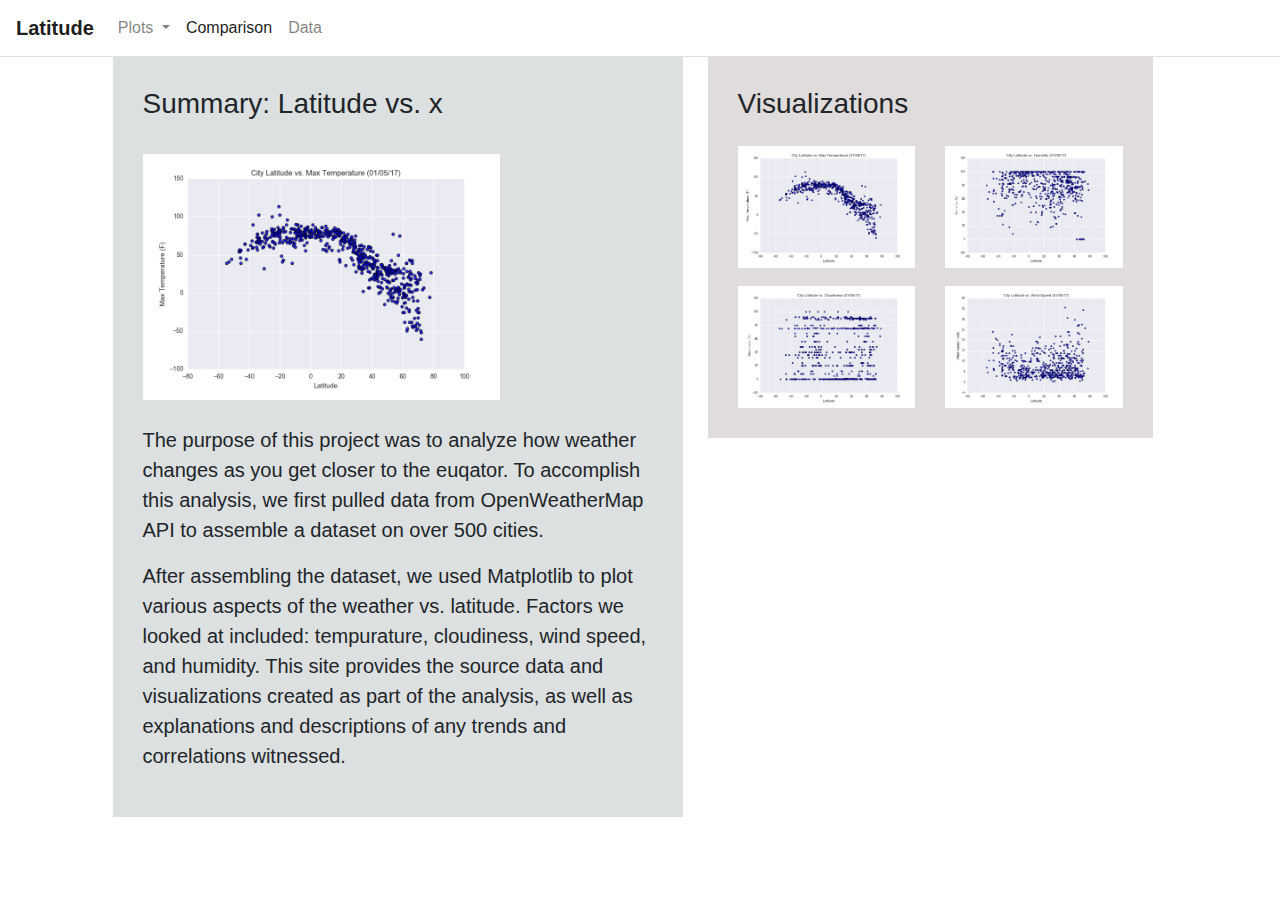
<file: Unit 10 - Web/index.html>
<!DOCTYPE html>
<html lang="en">

<head>
  <meta charset="UTF-8">
  <title>Landing Page</title>
  <link rel="stylesheet" href="https://stackpath.bootstrapcdn.com/bootstrap/4.3.1/css/bootstrap.min.css" integrity="sha384-ggOyR0iXCbMQv3Xipma34MD+dH/1fQ784/j6cY/iJTQUOhcWr7x9JvoRxT2MZw1T" crossorigin="anonymous">
  <link rel="stylesheet" href="style.css" media="screen">
</head>

<body>
  <nav class="navbar navbar-expand-md navbar-light border-bottom" id="nav-change">

    <a class="navbar-brand" href="index.html">
      <strong>Latitude</strong>
    </a>
    <button class="navbar-toggler" type="button" data-toggle="collapse" data-target="#navbarsExample07" aria-controls="navbarsExample07" aria-expanded="false" aria-label="Toggle navigation">
      <span class="navbar-toggler-icon"></span>
    </button>

    <div class="collapse navbar-collapse">
      <ul class="navbar-nav mr-auto">

        <li class="nav-item dropdown">
          <a class="nav-link dropdown-toggle" href="#" id="navbarDropdown" role="button" data-toggle="dropdown" aria-haspopup="true" aria-expanded="false">
            Plots
          </a>
          <div class="dropdown-menu" aria-labelledby="navbarDropdown">
            <a class="dropdown-item" href="max_tempurature.html">Max Tempurature</a>
            <a class="dropdown-item" href="humidity.html">Humidity</a>
            <a class="dropdown-item" href="cloudiness.html">Cloudiness</a>
            <a class="dropdown-item" href="wind_speed.html">Wind Speed</a>
          </div>
        </li>
        <li class="nav-item active" >
          <a class="nav-link" href="comparison.html">Comparison</a>
        </li>
        <li class="nav-item" >
          <a class="nav-link" href="data.html">Data</a>
        </li>
      </ul>
    </div>
  </nav>

  <div class="container">
    <div class="row justify-content-center">
      <div class="col-xs-6 col-sm-6 col-md-6" id="introduction">
        <div class="textbox">
          <h3 class="display-9">Summary: Latitude vs. x</h3>
        </div>
        <div class="textbox">
          <img src="Resources/assets/images/Fig1.png" id="summary_fig">
          <p class="lead">The purpose of this project was to analyze how weather changes as you get closer to the euqator. To accomplish this analysis, we first pulled data from OpenWeatherMap API to assemble a dataset on over 500 cities.</p>
          <p class="lead">After assembling the dataset, we used Matplotlib to plot various aspects of the weather vs. latitude. Factors we looked at included: tempurature, cloudiness, wind speed, and humidity. This site provides the source data and visualizations created as part of the analysis, as well as explanations and descriptions of any trends and correlations witnessed.</p>
        </div>
      </div>

      <div class="col-xs-5 col-sm-5 col-md-5">
        <div id="visualizations">
          <div class="textbox">
            <h3 class="display-9">Visualizations</h3>
          </div>
          <div class="row justify-content-md-center">
            <div class="col-xs-6 col-sm-6 col-md-6">
              <a href="max_tempurature.html">
                <img src="Resources/assets/images/Fig1.png">
              </a>
            </div>
            <div class="col-xs-6 col-sm-6 col-md-6">
              <a href="humidity.html">
                <img src="Resources/assets/images/Fig2.png">
              </a>
            </div>
          </div>
          <div class="row justify-content-md-center">
            <div class="col-xs-6 col-sm-6 col-md-6">
              <a href="cloudiness.html">
                <img src="Resources/assets/images/Fig3.png">
              </a>
            </div>
            <div class="col-xs-6 col-sm-6 col-md-6">
              <a href="wind_speed.html">
                <img src="Resources/assets/images/Fig4.png">
              </a>
            </div>
          </div>
        </div>
      </div>
    </div>
  </div>

<script src="https://code.jquery.com/jquery-3.3.1.slim.min.js" integrity="sha384-q8i/X+965DzO0rT7abK41JStQIAqVgRVzpbzo5smXKp4YfRvH+8abtTE1Pi6jizo" crossorigin="anonymous"></script>
<script src="https://cdnjs.cloudflare.com/ajax/libs/popper.js/1.14.7/umd/popper.min.js" integrity="sha384-UO2eT0CpHqdSJQ6hJty5KVphtPhzWj9WO1clHTMGa3JDZwrnQq4sF86dIHNDz0W1" crossorigin="anonymous"></script>
<script src="https://stackpath.bootstrapcdn.com/bootstrap/4.3.1/js/bootstrap.min.js" integrity="sha384-JjSmVgyd0p3pXB1rRibZUAYoIIy6OrQ6VrjIEaFf/nJGzIxFDsf4x0xIM+B07jRM" crossorigin="anonymous"></script>

</body>

</html>
</file>
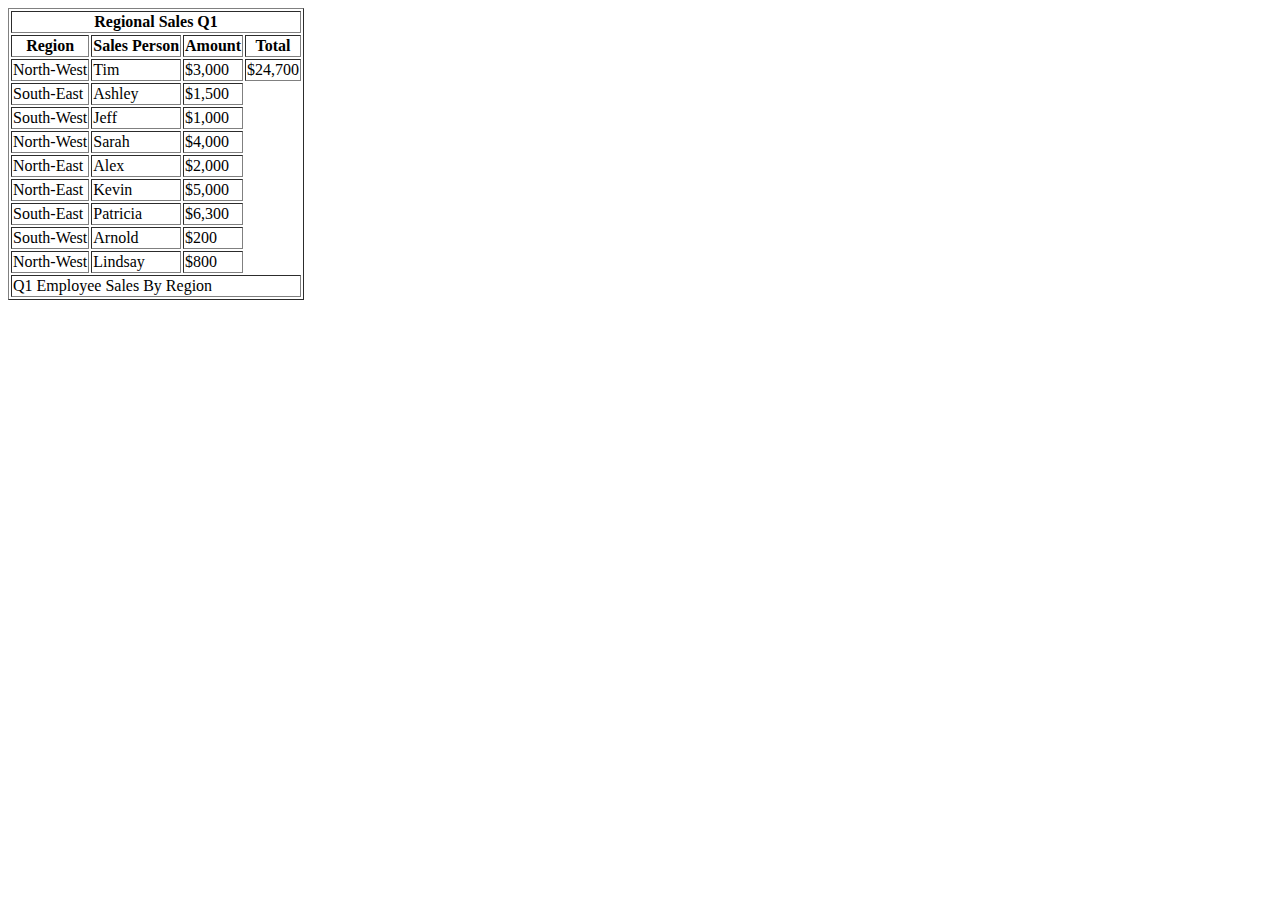
<file: Unit 10 - Web/Class Activities/Class 1/06-Stu_WorkingWithTables/Solved/index.html>
<!DOCTYPE html>
<html lang="en">

<head>
  <meta charset="UTF-8">
  <title>Regional Sales Q1</title>
</head>

<body>
  <table border="1">
    <thead>
      <tr>
        <th colspan="4">Regional Sales Q1</th>
      </tr>
      <tr>
        <th>Region</th>
        <th>Sales Person</th>
        <th>Amount</th>
        <th>Total</th>
      </tr>
    </thead>
    <tbody>
      <tr>
        <td>North-West</td>
        <td>Tim</td>
        <td>$3,000</td>
        <td>$24,700</td>
      </tr>
      <tr>
        <td>South-East</td>
        <td>Ashley</td>
        <td>$1,500</td>
      </tr>
      <tr>
        <td>South-West</td>
        <td>Jeff</td>
        <td>$1,000</td>
      </tr>
      <tr>
        <td>North-West</td>
        <td>Sarah</td>
        <td>$4,000</td>
      </tr>
      <tr>
        <td>North-East</td>
        <td>Alex</td>
        <td>$2,000</td>
      </tr>
      <tr>
        <td>North-East</td>
        <td>Kevin</td>
        <td>$5,000</td>
      </tr>
      <tr>
        <td>South-East</td>
        <td>Patricia</td>
        <td>$6,300</td>
      </tr>
      <tr>
        <td>South-West</td>
        <td>Arnold</td>
        <td>$200</td>
      </tr>
      <tr>
        <td>North-West</td>
        <td>Lindsay</td>
        <td>$800</td>
      </tr>
    </tbody>
    <tfoot>
      <tr>
        <td colspan="4">Q1 Employee Sales By Region</td>
      </tr>
    </tfoot>
  </table>
</body>

</html>
</file>
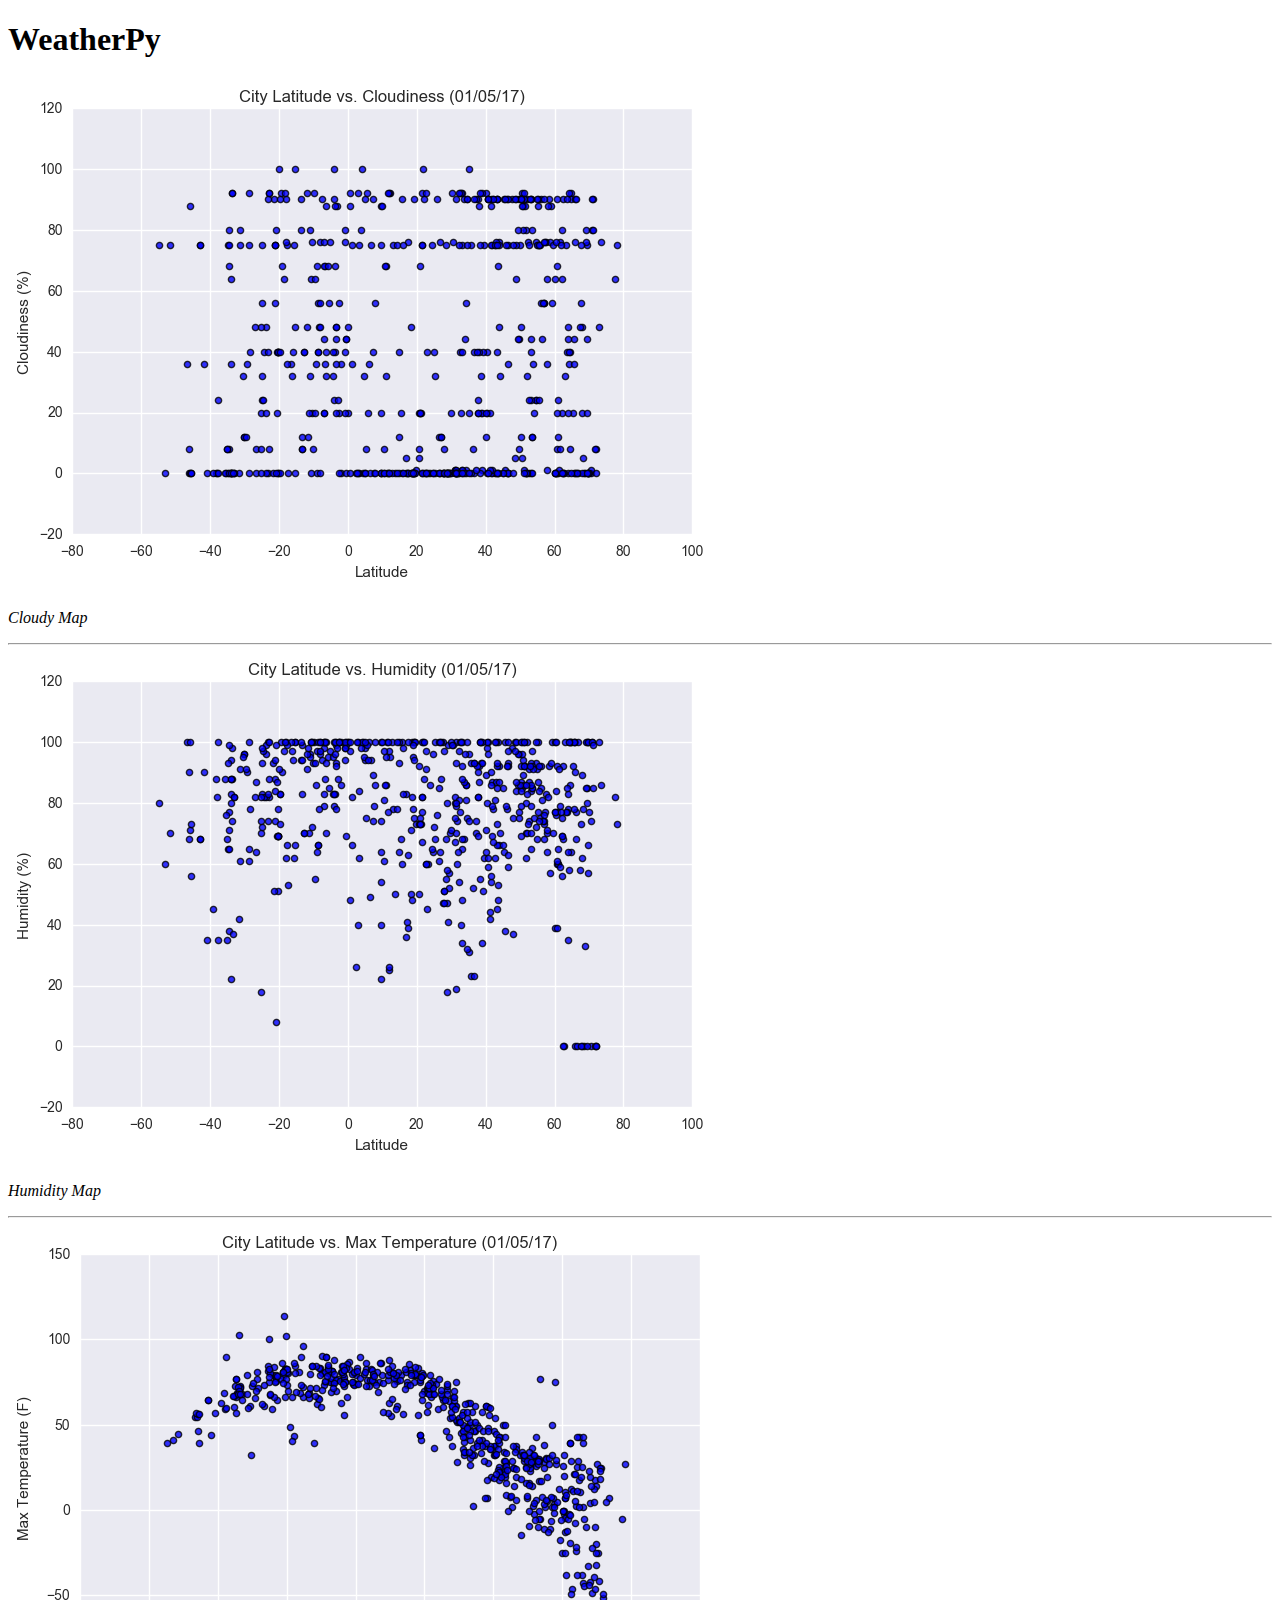
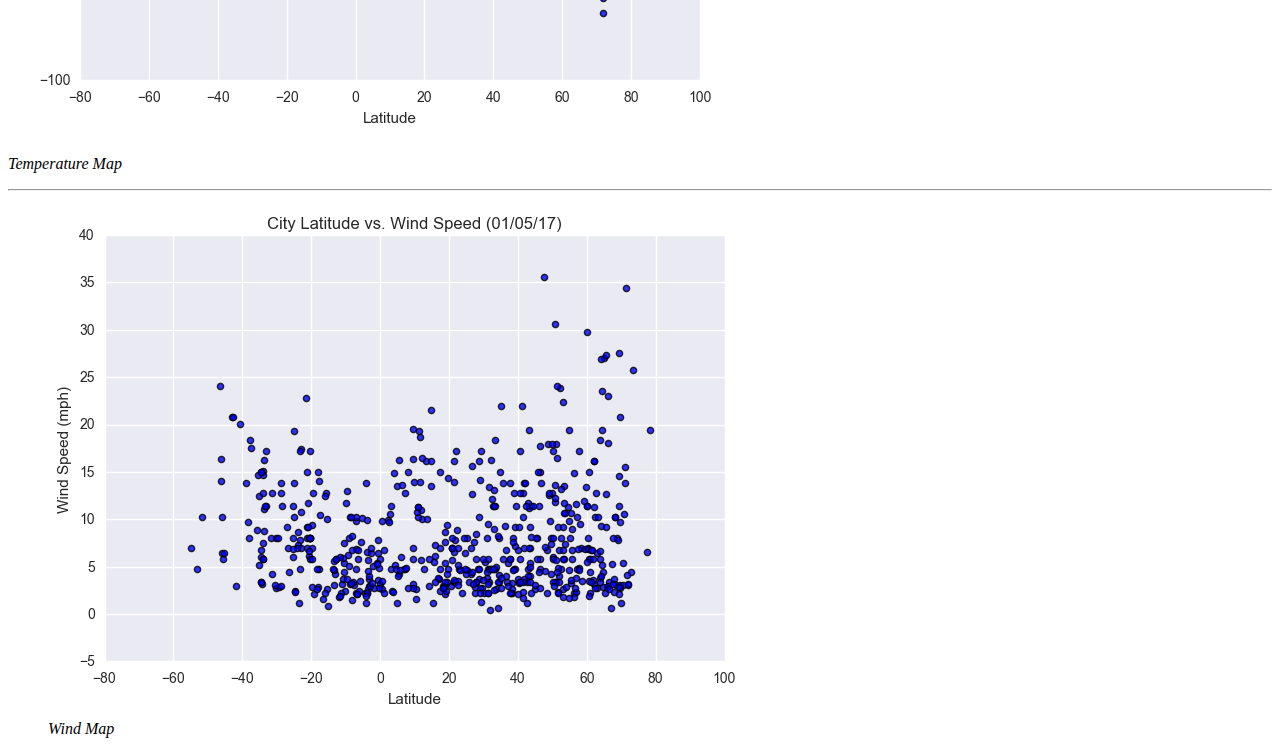
<file: Unit 10 - Web/Class Activities/Class 1/07-Stu_ImageAndLinks/Solved/index.html>
<!DOCTYPE html>
<html lang="en">

<head>
  <meta charset="UTF-8">
  <title>WeatherPy</title>
</head>

<body>
  <section>
    <h1>WeatherPy</h1>
    <article>
    <a target="_blank" href="assets/images/cloudymap.png">
      <img src="assets/images/cloudymap.png" alt="Cloudy Map">
    </a>
    <p><em>Cloudy Map</em></p>
    </article>
    <hr>
    <article>
    <a target="_blank" href="assets/images/humiditymap.png">
    <img src="assets/images/humiditymap.png" alt="Humidity Map">
    </a>
    <p><em>Humidity Map</em></p>
    </article>
    <hr>
    <article>
      <a href="assets/images/temperaturemap.png">
      <img target="_blank" src="assets/images/temperaturemap.png" alt="Tempurature Map">
      </a>
      <p><em>Temperature Map</em></p>
    </article>
    <hr>
    <!-- an example using figure/ficaption -->
    <figure>
      <a target="_blank" href="assets/images/windmap.png">
      <img src="assets/images/windmap.png" alt="Wind Map">
      </a>
      <figcaption><em>Wind Map</em></figcaption>
    </figure>
  </section>
</body>

</html>
</file>
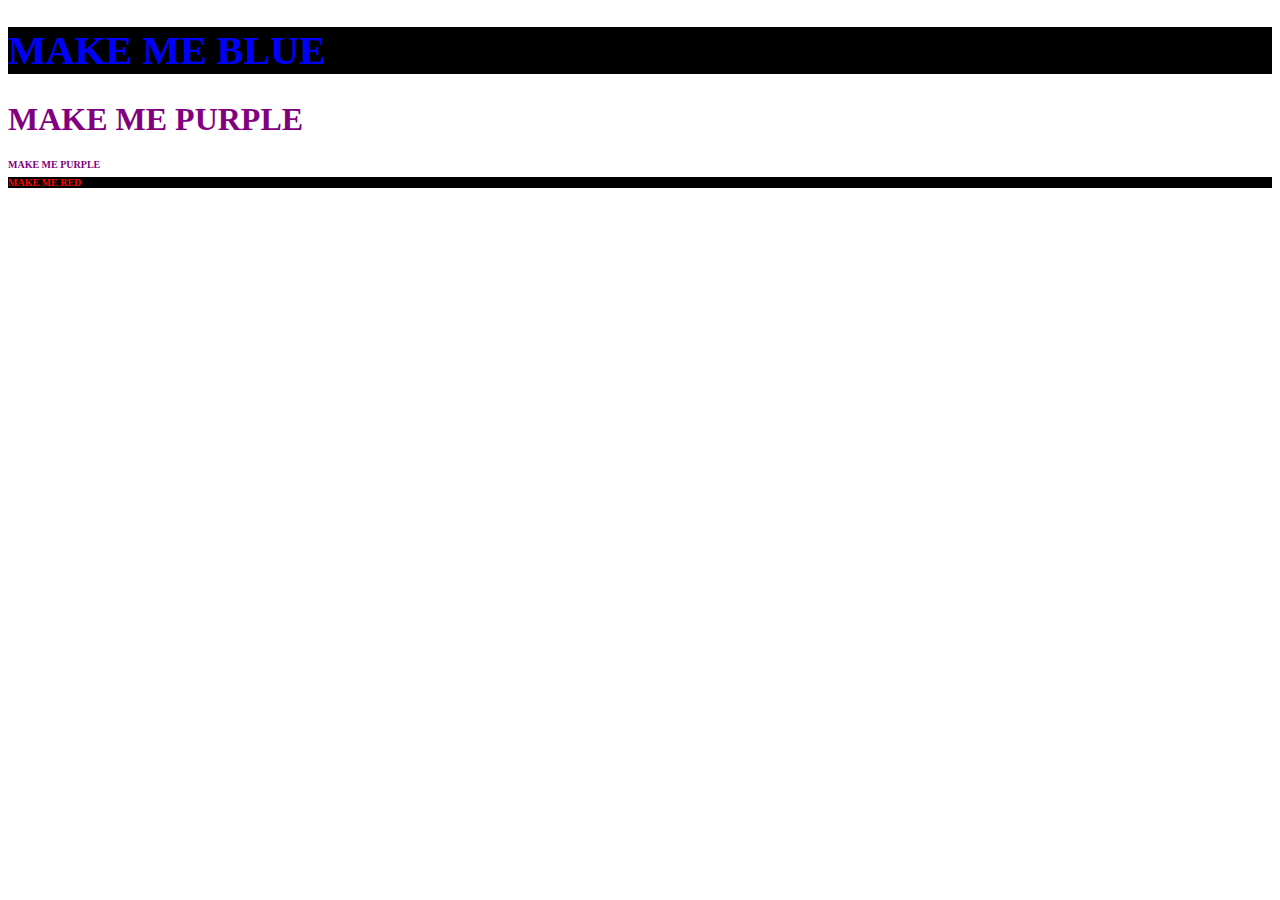
<file: Unit 10 - Web/Class Activities/Class 2/06-Stu_TargetedCSS/Solved/index.html>
<!DOCTYPE html>
<html lang="en-us">
<head>
  <meta charset="UTF-8">
	<title>Targeted CSS</title>
	<link rel="stylesheet" type="text/css" href="style.css">
</head>
<body>

<h1 id="big-font" class="back-black">MAKE ME BLUE</h1>

<h1 id="bold-font" class="purple">MAKE ME PURPLE</h1>
<h1 class="purple small-font">MAKE ME PURPLE</h1>

<h1 id="red" class="back-black small-font">MAKE ME RED</h1>

</body>
</html>
</file>
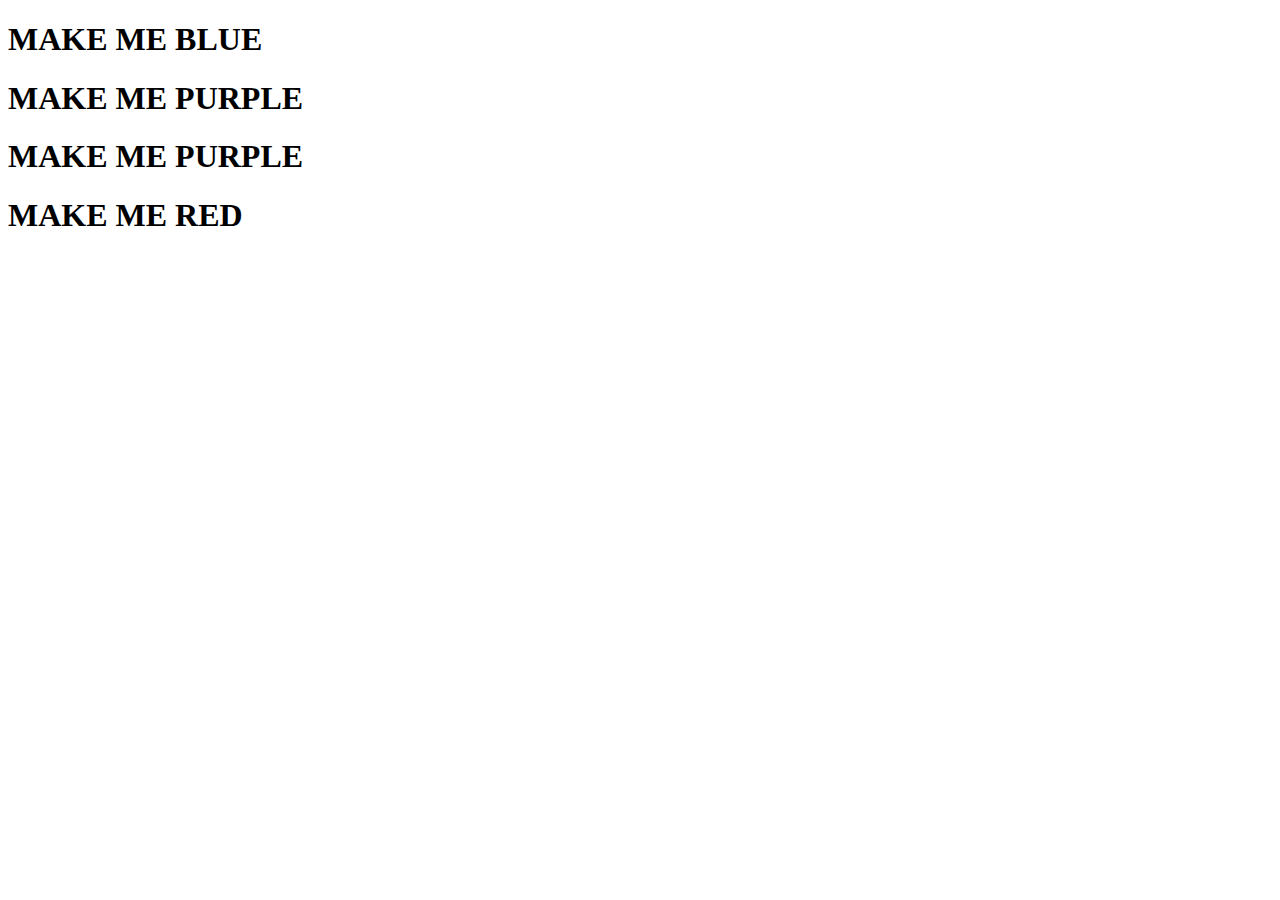
<file: Unit 10 - Web/Class Activities/Class 2/06-Stu_TargetedCSS/Unsolved/index.html>
<!DOCTYPE html>
<html lang="en-us">
<head>
  <meta charset="UTF-8">
  <title>Targeted CSS</title>
</head>
<body>

<h1>MAKE ME BLUE</h1>

<h1>MAKE ME PURPLE</h1>
<h1>MAKE ME PURPLE</h1>

<h1>MAKE ME RED</h1>

</body>
</html>
</file>
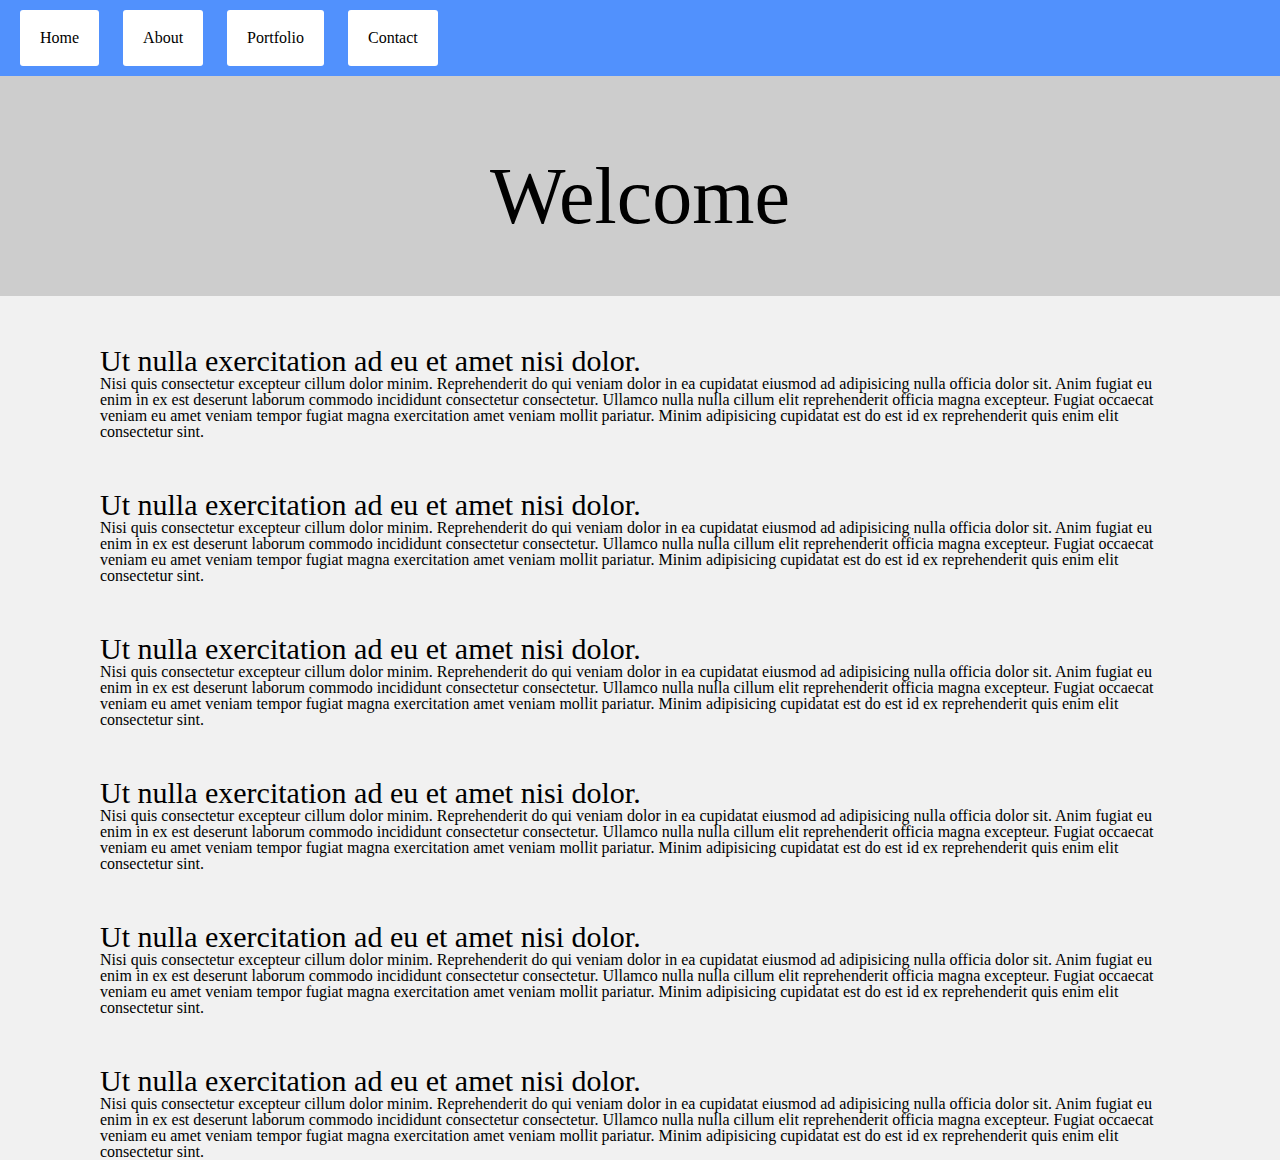
<file: Unit 10 - Web/Class Activities/Class 3/01-Stu_ReviewActivity/Solved/index.html>
<!DOCTYPE html>
<html lang="en">

<head>
  <meta charset="UTF-8">
  <title>CSS Review</title>
  <link rel="stylesheet" href="reset.css">
  <link rel="stylesheet" href="styles.css">
</head>

<body>

  <div class="container">
    <nav class="navbar">
      <ul>
        <li>
          <a href="#">Home</a>
        </li>
        <li>
          <a href="#">About</a>
        </li>
        <li>
          <a href="#">Portfolio</a>
        </li>
        <li>
          <a href="#">Contact</a>
        </li>
      </ul>
    </nav>
    <header class="header">
      <h1>Welcome</h1>
    </header>
    <main>
      <section class="posts">
        <article class="post">
          <h3>Ut nulla exercitation ad eu et amet nisi dolor.</h3>
          <p>Nisi quis consectetur excepteur cillum dolor minim. Reprehenderit do qui veniam dolor in ea cupidatat eiusmod ad adipisicing nulla officia dolor sit. Anim fugiat eu enim in ex est deserunt laborum commodo incididunt consectetur consectetur.
            Ullamco nulla nulla cillum elit reprehenderit officia magna excepteur. Fugiat occaecat veniam eu amet veniam tempor fugiat magna exercitation amet veniam mollit pariatur. Minim adipisicing cupidatat est do est id ex reprehenderit quis enim
            elit consectetur sint.
          </p>
        </article>
        <article class="post">
          <h3>Ut nulla exercitation ad eu et amet nisi dolor.</h3>
          <p>Nisi quis consectetur excepteur cillum dolor minim. Reprehenderit do qui veniam dolor in ea cupidatat eiusmod ad adipisicing nulla officia dolor sit. Anim fugiat eu enim in ex est deserunt laborum commodo incididunt consectetur consectetur.
            Ullamco nulla nulla cillum elit reprehenderit officia magna excepteur. Fugiat occaecat veniam eu amet veniam tempor fugiat magna exercitation amet veniam mollit pariatur. Minim adipisicing cupidatat est do est id ex reprehenderit quis enim
            elit consectetur sint.
          </p>
        </article>
        <article class="post">
          <h3>Ut nulla exercitation ad eu et amet nisi dolor.</h3>
          <p>Nisi quis consectetur excepteur cillum dolor minim. Reprehenderit do qui veniam dolor in ea cupidatat eiusmod ad adipisicing nulla officia dolor sit. Anim fugiat eu enim in ex est deserunt laborum commodo incididunt consectetur consectetur.
            Ullamco nulla nulla cillum elit reprehenderit officia magna excepteur. Fugiat occaecat veniam eu amet veniam tempor fugiat magna exercitation amet veniam mollit pariatur. Minim adipisicing cupidatat est do est id ex reprehenderit quis enim
            elit consectetur sint.
          </p>
        </article>
        <article class="post">
          <h3>Ut nulla exercitation ad eu et amet nisi dolor.</h3>
          <p>Nisi quis consectetur excepteur cillum dolor minim. Reprehenderit do qui veniam dolor in ea cupidatat eiusmod ad adipisicing nulla officia dolor sit. Anim fugiat eu enim in ex est deserunt laborum commodo incididunt consectetur consectetur.
            Ullamco nulla nulla cillum elit reprehenderit officia magna excepteur. Fugiat occaecat veniam eu amet veniam tempor fugiat magna exercitation amet veniam mollit pariatur. Minim adipisicing cupidatat est do est id ex reprehenderit quis enim
            elit consectetur sint.
          </p>
        </article>
        <article class="post">
          <h3>Ut nulla exercitation ad eu et amet nisi dolor.</h3>
          <p>Nisi quis consectetur excepteur cillum dolor minim. Reprehenderit do qui veniam dolor in ea cupidatat eiusmod ad adipisicing nulla officia dolor sit. Anim fugiat eu enim in ex est deserunt laborum commodo incididunt consectetur consectetur.
            Ullamco nulla nulla cillum elit reprehenderit officia magna excepteur. Fugiat occaecat veniam eu amet veniam tempor fugiat magna exercitation amet veniam mollit pariatur. Minim adipisicing cupidatat est do est id ex reprehenderit quis enim
            elit consectetur sint.
          </p>
        </article>
        <article class="post">
          <h3>Ut nulla exercitation ad eu et amet nisi dolor.</h3>
          <p>Nisi quis consectetur excepteur cillum dolor minim. Reprehenderit do qui veniam dolor in ea cupidatat eiusmod ad adipisicing nulla officia dolor sit. Anim fugiat eu enim in ex est deserunt laborum commodo incididunt consectetur consectetur.
            Ullamco nulla nulla cillum elit reprehenderit officia magna excepteur. Fugiat occaecat veniam eu amet veniam tempor fugiat magna exercitation amet veniam mollit pariatur. Minim adipisicing cupidatat est do est id ex reprehenderit quis enim
            elit consectetur sint.
          </p>
        </article>
      </section>
    </main>
  </div>
  
</body>

</html>
</file>
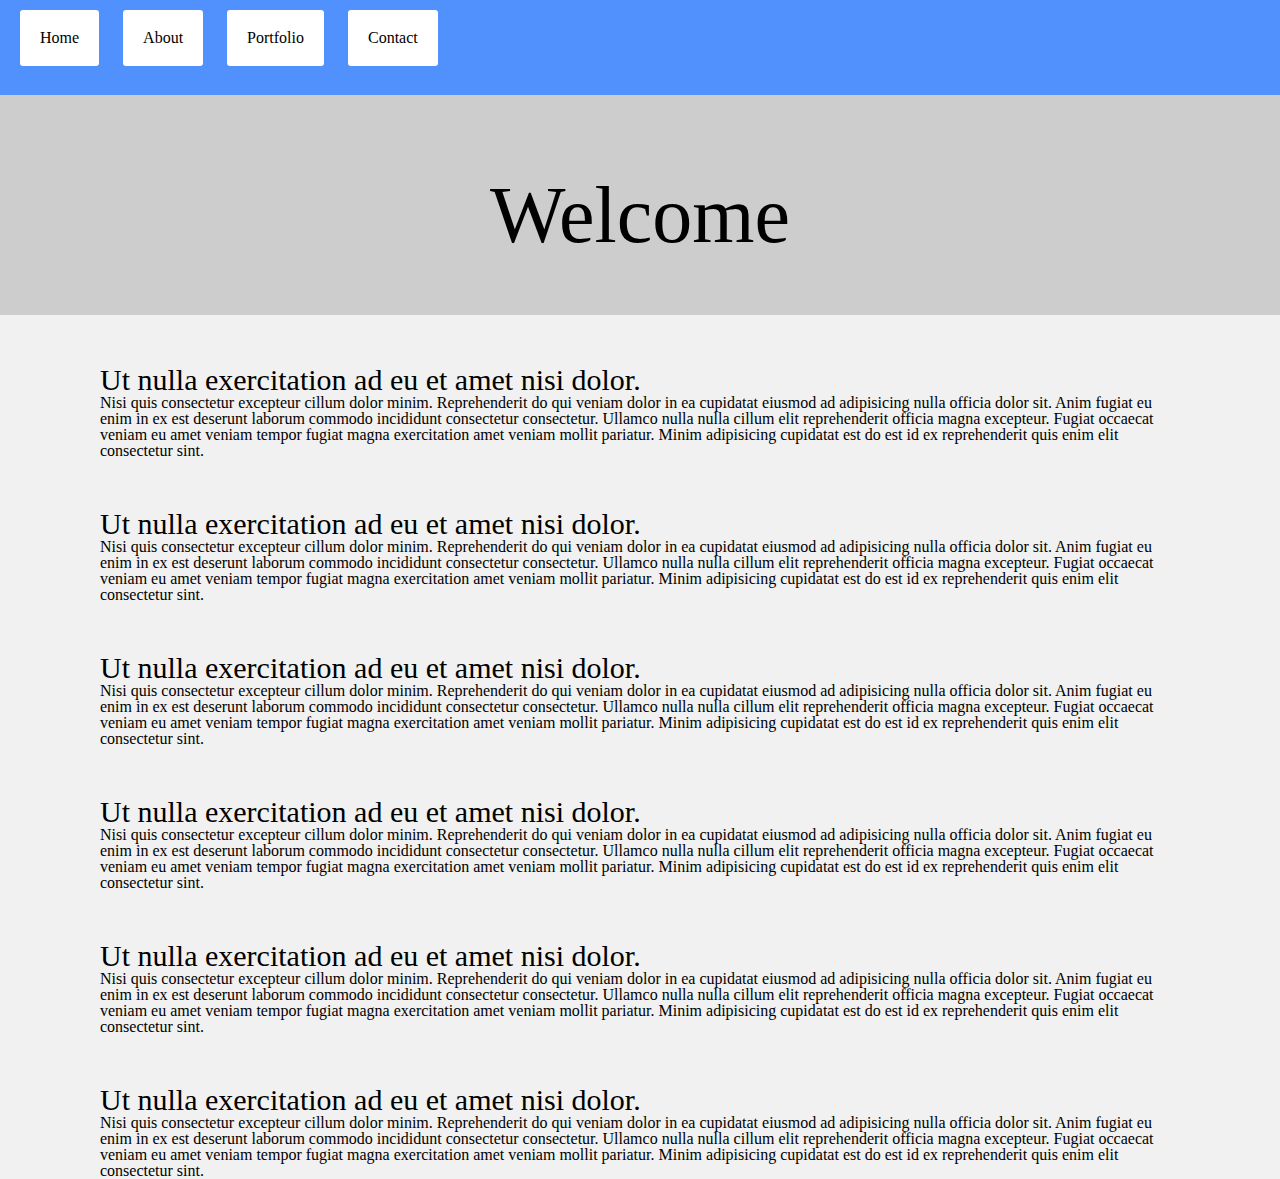
<file: Unit 10 - Web/Class Activities/Class 3/04-Stu_MediaQueries/Solved/index.html>
<!DOCTYPE html>
<html lang="en">

<head>
  <meta charset="UTF-8">
  <title>CSS Review</title>
  <link rel="stylesheet" href="reset.css">
  <link rel="stylesheet" href="styles.css">
</head>

<body>

  <div class="container">
    <nav class="navbar">
      <ul>
        <li>
          <a href="#">Home</a>
        </li>
        <li>
          <a href="#">About</a>
        </li>
        <li>
          <a href="#">Portfolio</a>
        </li>
        <li>
          <a href="#">Contact</a>
        </li>
      </ul>
      <select id="nav-select">
        <option value="home">Home</option>
        <option value="about">About</option>
        <option value="portfolio">Portfolio</option>
        <option value="contact">Contact</option>
      </select>
      <div class="clearfix"></div>
    </nav>
    <header class="header">
      <h1>Welcome</h1>
    </header>
    <main>
      <section class="posts">
        <article class="post">
          <h3>Ut nulla exercitation ad eu et amet nisi dolor.</h3>
          <p>Nisi quis consectetur excepteur cillum dolor minim. Reprehenderit do qui veniam dolor in ea cupidatat eiusmod ad adipisicing nulla officia dolor sit. Anim fugiat eu enim in ex est deserunt laborum commodo incididunt consectetur consectetur.
            Ullamco nulla nulla cillum elit reprehenderit officia magna excepteur. Fugiat occaecat veniam eu amet veniam tempor fugiat magna exercitation amet veniam mollit pariatur. Minim adipisicing cupidatat est do est id ex reprehenderit quis enim
            elit consectetur sint.
          </p>
        </article>
        <article class="post">
          <h3>Ut nulla exercitation ad eu et amet nisi dolor.</h3>
          <p>Nisi quis consectetur excepteur cillum dolor minim. Reprehenderit do qui veniam dolor in ea cupidatat eiusmod ad adipisicing nulla officia dolor sit. Anim fugiat eu enim in ex est deserunt laborum commodo incididunt consectetur consectetur.
            Ullamco nulla nulla cillum elit reprehenderit officia magna excepteur. Fugiat occaecat veniam eu amet veniam tempor fugiat magna exercitation amet veniam mollit pariatur. Minim adipisicing cupidatat est do est id ex reprehenderit quis enim
            elit consectetur sint.
          </p>
        </article>
        <article class="post">
          <h3>Ut nulla exercitation ad eu et amet nisi dolor.</h3>
          <p>Nisi quis consectetur excepteur cillum dolor minim. Reprehenderit do qui veniam dolor in ea cupidatat eiusmod ad adipisicing nulla officia dolor sit. Anim fugiat eu enim in ex est deserunt laborum commodo incididunt consectetur consectetur.
            Ullamco nulla nulla cillum elit reprehenderit officia magna excepteur. Fugiat occaecat veniam eu amet veniam tempor fugiat magna exercitation amet veniam mollit pariatur. Minim adipisicing cupidatat est do est id ex reprehenderit quis enim
            elit consectetur sint.
          </p>
        </article>
        <article class="post">
          <h3>Ut nulla exercitation ad eu et amet nisi dolor.</h3>
          <p>Nisi quis consectetur excepteur cillum dolor minim. Reprehenderit do qui veniam dolor in ea cupidatat eiusmod ad adipisicing nulla officia dolor sit. Anim fugiat eu enim in ex est deserunt laborum commodo incididunt consectetur consectetur.
            Ullamco nulla nulla cillum elit reprehenderit officia magna excepteur. Fugiat occaecat veniam eu amet veniam tempor fugiat magna exercitation amet veniam mollit pariatur. Minim adipisicing cupidatat est do est id ex reprehenderit quis enim
            elit consectetur sint.
          </p>
        </article>
        <article class="post">
          <h3>Ut nulla exercitation ad eu et amet nisi dolor.</h3>
          <p>Nisi quis consectetur excepteur cillum dolor minim. Reprehenderit do qui veniam dolor in ea cupidatat eiusmod ad adipisicing nulla officia dolor sit. Anim fugiat eu enim in ex est deserunt laborum commodo incididunt consectetur consectetur.
            Ullamco nulla nulla cillum elit reprehenderit officia magna excepteur. Fugiat occaecat veniam eu amet veniam tempor fugiat magna exercitation amet veniam mollit pariatur. Minim adipisicing cupidatat est do est id ex reprehenderit quis enim
            elit consectetur sint.
          </p>
        </article>
        <article class="post">
          <h3>Ut nulla exercitation ad eu et amet nisi dolor.</h3>
          <p>Nisi quis consectetur excepteur cillum dolor minim. Reprehenderit do qui veniam dolor in ea cupidatat eiusmod ad adipisicing nulla officia dolor sit. Anim fugiat eu enim in ex est deserunt laborum commodo incididunt consectetur consectetur.
            Ullamco nulla nulla cillum elit reprehenderit officia magna excepteur. Fugiat occaecat veniam eu amet veniam tempor fugiat magna exercitation amet veniam mollit pariatur. Minim adipisicing cupidatat est do est id ex reprehenderit quis enim
            elit consectetur sint.
          </p>
        </article>
      </section>
    </main>
  </div>

</body>

</html>
</file>
<file: Unit 10 - Web/style.css>
img {
  vertical-align: middle;
  text-align: center;
  padding-top: 10%;
  max-width: 100%;
  max-height: 100% 
}

#summary_fig {
  padding-top:5%;
  padding-bottom: 5%;
  max-width: 70%;
  max-height: 70%;
}

#introduction {
  padding: 30px;
  margin-right: 10px;
  background-color: rgb(220, 224, 224);
}

#visualizations {
  padding: 30px;
  background-color: rgb(224, 220, 220);
}

#navbarSupportedContent {
  background-color: rgb(224, 220, 220);
  /* margin-bottom: 3%; */
}

#data_table {
  /*margin-top: 2%;*/
  text-align: center;
  background: center;
  width: 100%;
  font-family: emoji;
}

@media(max-width: 768pxpx)
{
  nav.navbar.navbar-expand-md.navbar-light.border-bottom {
    background-color: skyblue
  }

}
</file>
<file: Unit 10 - Web/Class Activities/Class 2/06-Stu_TargetedCSS/Solved/style.css>
h1 {
  color: blue;
}

.purple {
  color: purple;
}

#red {
  color: red;
}

#big-font {
  font-size: 40px;
}

#bold-font {
  font-weight: bold;
}

.back-black {
  background-color: #000;
}

.small-font {
  font-size: 10px;
}
</file>
<file: Unit 10 - Web/Class Activities/Class 3/01-Stu_ReviewActivity/Solved/styles.css>
/* Giving the body the specified background color, adding font sizes for the h1 and h3 elements we'll be using */
body {
  background: #f1f1f1;
}

h1 {
  font-size: 80px;
}

h3 {
  font-size: 30px;
}

/* Giving our navbar some padding and a background color */
.navbar {
  padding: 10px;
  background: #5191fd;
}

/* Making our navbar li's inline-block elements this makes it so we can have multiple on the same line. Floats could have been used too */
.navbar li {
  display: inline-block;
  padding: 20px;
  margin-right: 10px;
  margin-left: 10px;
  cursor: pointer;
  background: #fff;
  border-radius: 3px;
}

/* Getting rid of the default link styles here */
.navbar li a {
  color: #000;
  text-decoration: none;
}

/* Styling the header, giving it a height, a background color, and some top padding */
.header {
  height: 200px;
  padding-top: 20px;
  background: #cdcdcd;
}

/* Centering our h1 tag inside our header, giving it a little padding, removing its margin */
.header h1 {
  padding: 60px;
  margin: 0;
  color: #000;
  text-align: center;
}

/* Giving the .post element margin on 3 sides */
.post {
  margin-top: 50px;
  margin-right: 100px;
  margin-left: 100px;
}
</file>
<file: Unit 10 - Web/Class Activities/Class 3/04-Stu_MediaQueries/Solved/styles.css>
/* Giving the body the specified background color, adding font sizes for the h1 and h3 elements we'll be using */
body {
  background: #f1f1f1;
}

h1 {
  font-size: 80px;
}

h3 {
  font-size: 30px;
}

/* Giving our navbar some padding and a background color */
.navbar {
  padding: 10px;
  background: #5191fd;
}

/* Making our navbar li's inline-block elements this makes it so we can have multiple on the same line. Floats could have been used too */
.navbar li {
  display: inline-block;
  padding: 20px;
  margin-right: 10px;
  margin-left: 10px;
  cursor: pointer;
  background: #fff;
  border-radius: 3px;
}

/* Getting rid of the default link styles here */
.navbar li a {
  color: #000;
  text-decoration: none;
}

/* Styling the header, giving it a height, a background color, and some top padding */
.header {
  height: 200px;
  padding-top: 20px;
  background: #cdcdcd;
}

/* Centering our h1 tag inside our header, giving it a little padding, removing its margin */
.header h1 {
  padding: 60px;
  margin: 0;
  color: #000;
  text-align: center;
}

/* Giving the .post element margin on 3 sides */
.post {
  margin-top: 50px;
  margin-right: 100px;
  margin-left: 100px;
}

#nav-select {
  visibility: hidden;
}

/* Adding media queries to show the drop-down, and hide the navbar when the screen is smaller than 480 pixels */
@media (max-width: 480px) {
  .navbar li {
    padding: 10px;
  }

  .post {
    margin-right: 30px;
    margin-left: 30px;
  }

  .navbar ul {
    visibility: hidden;
  }

  #nav-select {
    visibility: visible;
  }
}
</file>
